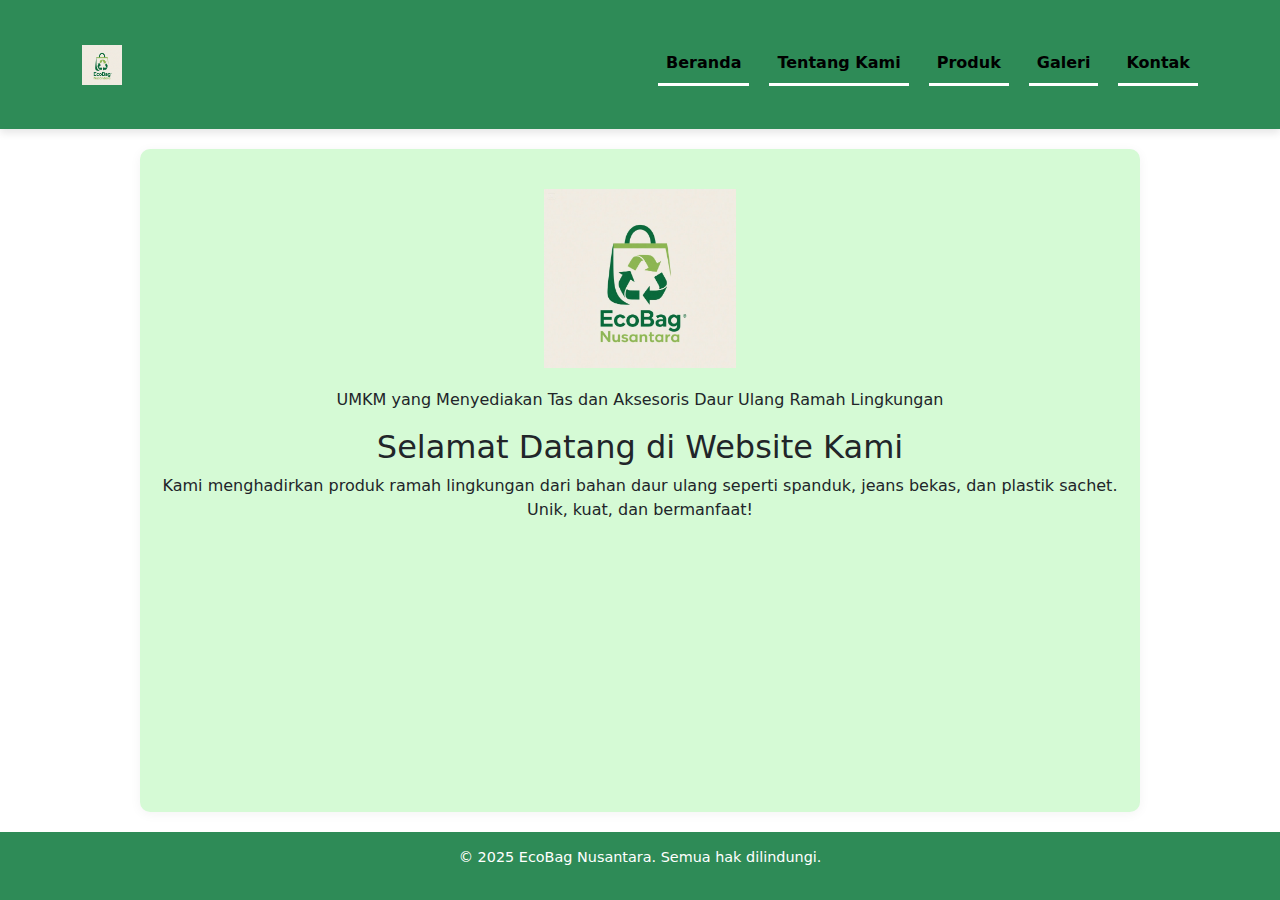
<file: index.html>
<!DOCTYPE html>
<html lang="id">
    <head>
        <meta charset="UTF-8" />
        <meta name="viewport" content="width=device-width, initial-scale=1.0"/>
        <title>profil UMKM - ecoBag Nusantara</title>
        <link rel="stylesheet" href="style.css">
        <!-- Bootstrap CSS -->
        <link href="https://cdn.jsdelivr.net/npm/bootstrap@5.3.2/dist/css/bootstrap.min.css" rel="stylesheet">
        <!-- Bootstrap JS -->
        <script src="https://cdn.jsdelivr.net/npm/bootstrap@5.3.2/dist/js/bootstrap.bundle.min.js"></script>
    </head>
    <body>
        <header>
            <nav class="navbar navbar-expand-lg sticky-top">
                <div class="container">
                    <a class="navbar-brand" href="#">
                        <img src="img/logo.jpeg" alt="Logo UMKM" width="40" height="40">
                    </a>
                    <button class="navbar-toggler" type="button" data-bs-toggle="collapse" data-bs-target="#navbarNav">
                        <span class="navbar-toggler-icon"></span>
                    </button>
                    <div class="collapse navbar-collapse" id="navbarNav">
                        <ul class="navbar-nav ms-auto">
                            <li class="nav-item"><a class="nav-link active" href="index.html">Beranda</a></li>
                            <li class="nav-item"><a class="nav-link active" href="tentang.html">Tentang Kami</a></li>
                            <li class="nav-item"><a class="nav-link active" href="produk.html">Produk</a></li>
                            <li class="nav-item"><a class="nav-link active" href="galeri.html">Galeri</a></li>
                            <li class="nav-item"><a class="nav-link active" href="Kontak.html">Kontak</a></li>
                        </ul>
                    </div>
                </div>
            </nav>
        </header>

        <main>
            <img src="img/logo.jpeg" alt="EcoBag Nusantara" width="20%" />
            <p>UMKM yang Menyediakan Tas dan Aksesoris Daur Ulang Ramah Lingkungan </p>
            <h2>Selamat Datang di Website Kami</h2>
            <p>
                Kami menghadirkan produk ramah lingkungan dari bahan daur ulang seperti
                spanduk, jeans bekas, dan plastik sachet. Unik, kuat, dan bermanfaat!
            </p>
        </main>

        <footer>
            <p>&copy; 2025 EcoBag Nusantara. Semua hak dilindungi.</p>
        </footer>

        <script src="script.js"></script>
    </body>
</html>
</file>
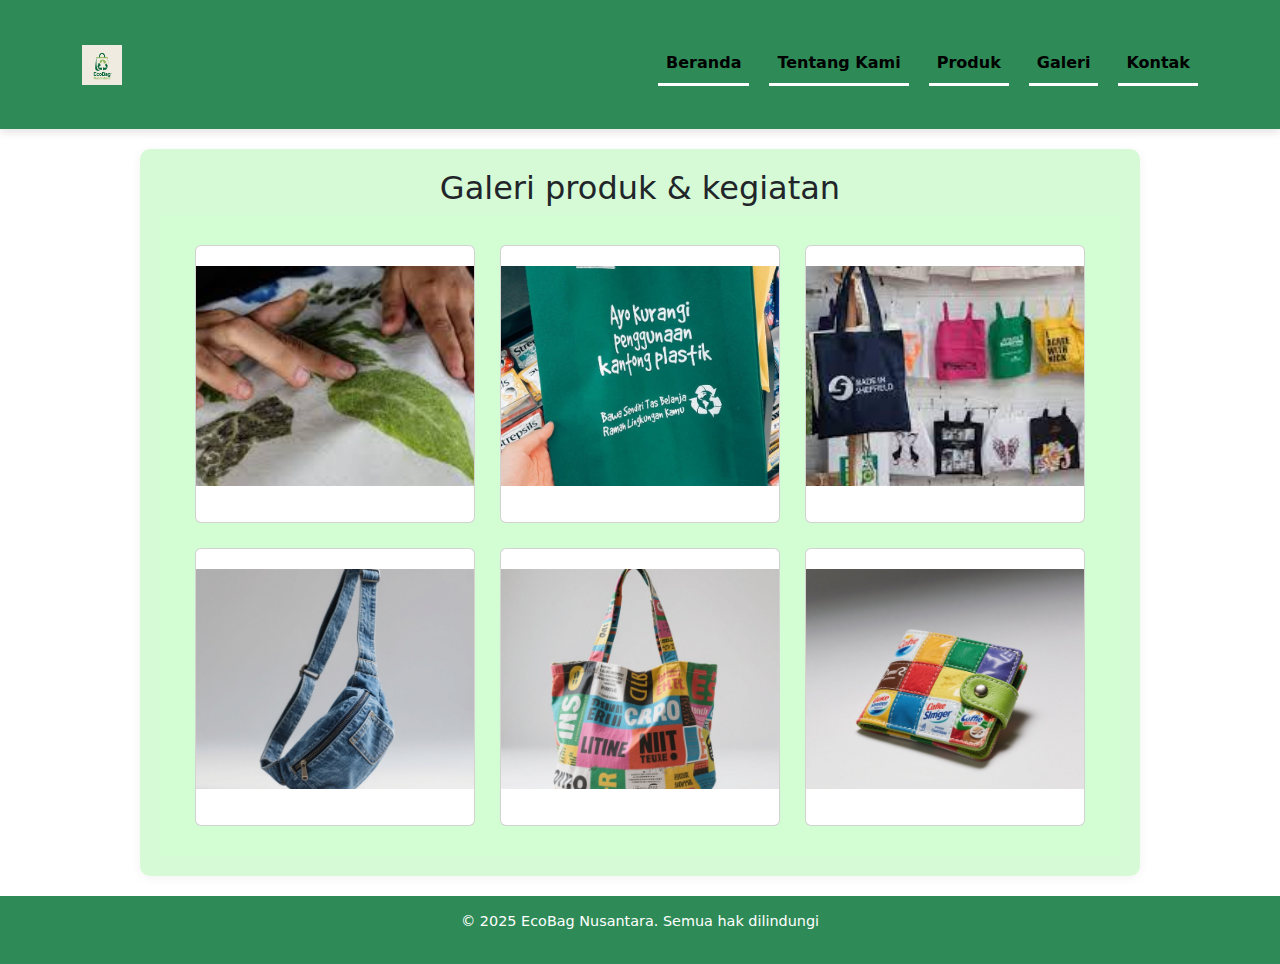
<file: galeri.html>
<!DOCTYPE html>
<html lang="id">
<head>
  <meta charset="UTF-8" />
  <meta name="viewport" content="width=device-width, initial-scale=1.0"/>
  <title>Profi UMKM - EcoBag Nusantara</title>
  <link rel="stylesheet" href="style.css" />
  <script type="module" src="Galeri.js"></script>
  <!-- Bootstrap CSS -->
  <link href="https://cdn.jsdelivr.net/npm/bootstrap@5.3.2/dist/css/bootstrap.min.css" rel="stylesheet">
  <!-- Bootstrap JS -->
  <script src="https://cdn.jsdelivr.net/npm/bootstrap@5.3.2/dist/js/bootstrap.bundle.min.js"></script>
  <!-- Jquery -->
  <script src="https://code.jquery.com/jquery-3.6.0.min.js"></script>
</head>
<body>
  <header>
    <nav class="navbar navbar-expand-lg sticky-top">
      <div class="container">
        <a class="navbar-brand" href="#">
          <img src="img/logo.jpeg" alt="Logo UMKM" width="40" height="40">
        </a>
        <button class="navbar-toggler" type="button" data-bs-toggle="collapse" data-bs-target="#navbarNav">
          <span class="navbar-toggler-icon"></span>
        </button>
        <div class="collapse navbar-collapse" id="navbarNav">
          <ul class="navbar-nav ms-auto">
            <li class="nav-item"><a class="nav-link active" href="index.html">Beranda</a></li>
            <li class="nav-item"><a class="nav-link active" href="tentang.html">Tentang Kami</a></li>
            <li class="nav-item"><a class="nav-link active" href="produk.html">Produk</a></li>
            <li class="nav-item"><a class="nav-link active" href="galeri.html">Galeri</a></li>
            <li class="nav-item"><a class="nav-link active" href="Kontak.html">Kontak</a></li>
          </ul>
        </div>
      </div>
    </nav>
  </header>

  <main>
    <h2>Galeri produk & kegiatan</h2>
    <section class="galeri">
        <div class="card">
            <img src="img/Pembuatan ecobag.jpeg" alt="proses pembuatan EcoBag">
            <p>proses pembuatan EcoBag</p>
        </div>
        <div class="card">
            <img src="img/Stop penggunaan plastik.jpg" alt="Stop penggunaan kantong plastik">
            <p>Stop penggunaan kantong plastik</p>
        </div>
        <div class="card">
            <img src="img/Pameran.jpeg" alt="pameran UMKM ecobag">
            <p>Pameran UMKM ecobag</p>
        </div>
        <div class="card">
            <img src="img/Sling Bag.jpeg" alt="sling bag">
            <p>sling bag dari jeans bekas</p>
        </div>
        <div class="card">
            <img src="img/Tote Bag.jpeg" alt="Tote bag">
            <p>Tote bag dari spanduk bekas</p>
        </div>
        <div class="card">
            <img src="img/Dompet.jpeg" alt="Dompet">
            <p>Dompet dari plastik sachet</p>
        </div>

    </section>
  </main>

  <footer>
    <p>&copy; 2025 EcoBag Nusantara. Semua hak dilindungi</p>
  </footer>
  
  <script>
    
    $(".galeri img").hover(
        function () {
            $(this).css("transform", "scale(1.1)").css("transition", "0.3s");
        },
        function () {
            $(this).css("transform", "scale(1)");
        }
    );
</script>

</body>
</html>
</file>
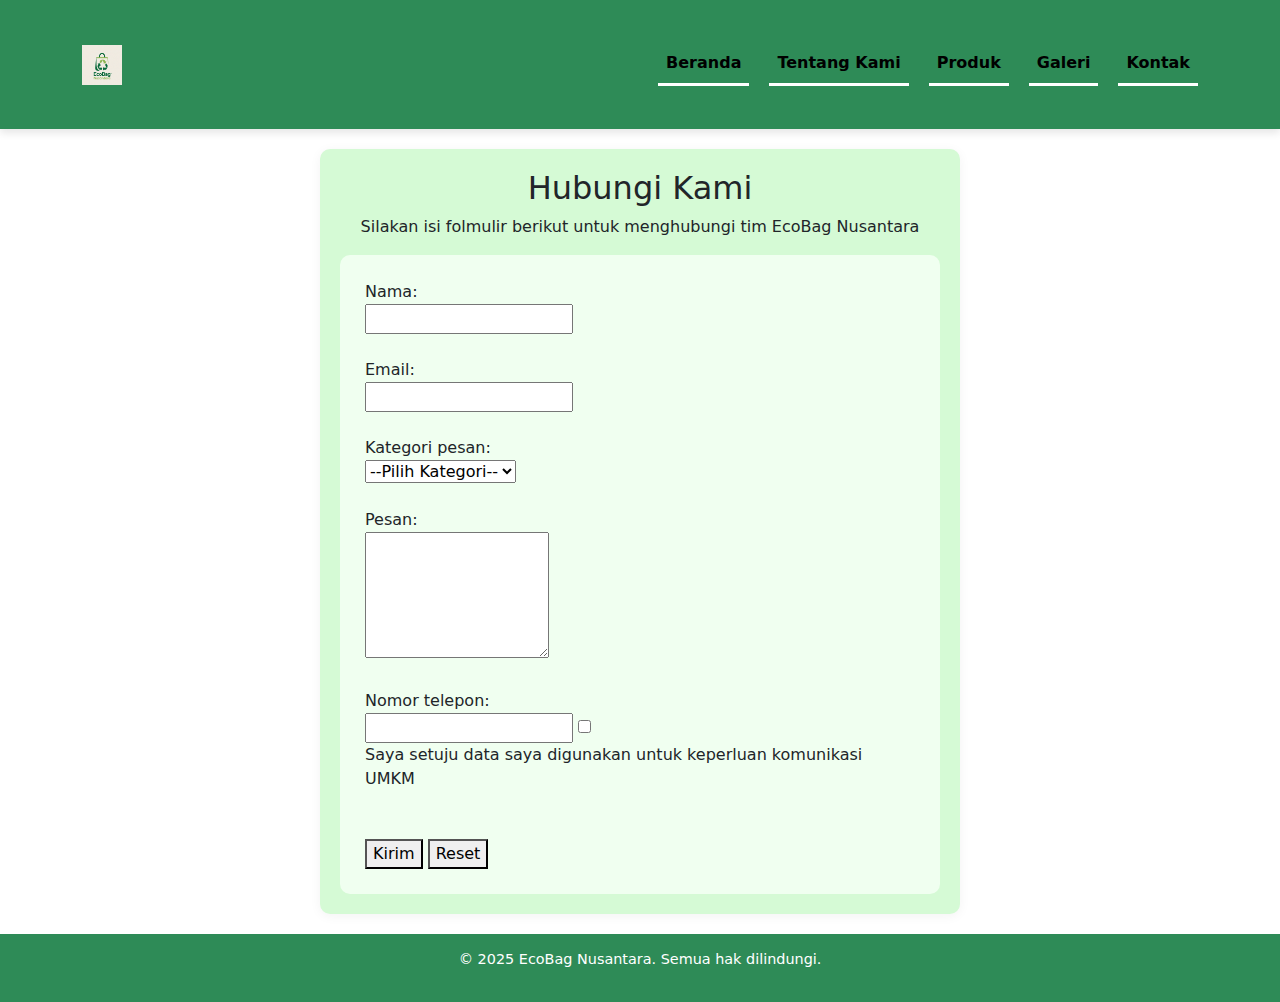
<file: Kontak.html>
<!DOCTYPE html>
<html lang="id">
<head>
    <meta charset="UTF-8" />
    <meta name="viewport" content="width=device-width, initial-scale=1.0"/>
    <title>Profil UMKM - EcoBag Nusantara</title>
    <link rel="stylesheet" href="style.css" />
    <!-- Bootstrap CSS -->
    <link href="https://cdn.jsdelivr.net/npm/bootstrap@5.3.2/dist/css/bootstrap.min.css" rel="stylesheet">
    <!-- Bootstrap JS -->
    <script src="https://cdn.jsdelivr.net/npm/bootstrap@5.3.2/dist/js/bootstrap.bundle.min.js"></script>
    <!-- Jquery -->
    <script src="https://code.jquery.com/jquery-3.6.0.min.js"></script>
</head>
<body>
    <header>
        <nav class="navbar navbar-expand-lg sticky-top">
            <div class="container">
                <a class="navbar-brand" href="#">
                    <img src="img/logo.jpeg" alt="Logo UMKM" width="40" height="40">
                </a>
                <button class="navbar-toggler" type="button" data-bs-toggle="collapse" data-bs-target="#navbarNav">
                    <span class="navbar-toggler-icon"></span>
                </button>
                <div class="collapse navbar-collapse" id="navbarNav">
                    <ul class="navbar-nav ms-auto">
                        <li class="nav-item"><a class="nav-link active" href="index.html">Beranda</a></li>
                        <li class="nav-item"><a class="nav-link active" href="tentang.html">Tentang Kami</a></li>
                        <li class="nav-item"><a class="nav-link active" href="produk.html">Produk</a></li>
                        <li class="nav-item"><a class="nav-link active" href="galeri.html">Galeri</a></li>
                        <li class="nav-item"><a class="nav-link active" href="Kontak.html">Kontak</a></li>
                    </ul>
                </div>
            </div>
        </nav>
    </header>

    <main>
        <h2>Hubungi Kami</h2>
        <p>Silakan isi folmulir berikut untuk menghubungi tim EcoBag Nusantara</p>
        
        <form id="formKontak" action="#" method="post">
            <label for="nama">Nama:</label><br>
            <input type="text" id="nama" name="nama" />
            <span class="error" id="errorNama"></span><br><br>
            
            <label for="email">Email:</label><br>
            <input type="email" id="email" name="email" />
            <span class="error" id="errorEmail"></span><br><br>

            <label for="Kategori">Kategori pesan:</label><br>
            <select name="Kategori" id="Kategori" >
                <option value="">--Pilih Kategori--</option>
                <option value="produk">produk</option>
                <option value="layanan">layanan</option>
                <option value="kerjasama">kerjasama</option>
                <option value="lainnya">lainnya</option>
            </select>
            <span class="error" id="errorKategori"></span><br><br>

            <label for="pesan">Pesan:</label><br>
            <textarea name="pesan" id="pesan" rows="5" ></textarea>
            <span class="error" id="errorPesan"></span><br><br>

            <label for="telepon">Nomor telepon:</label><br>
            <input type="tel" id="telepon" name="telepon">
            <span class="error" id="errorTelepon"></span>

            <input type="checkbox" id="setuju" name="setuju" value="Ya">
            <label for="setuju">Saya setuju data saya digunakan untuk keperluan komunikasi UMKM</label><br>
            <span class="error" id="errorSetuju"></span><br><br>

            <button type="submit">Kirim</button>
            <button type="reset">Reset</button>
        </form>

        <script>
        const form = document.getElementById("formKontak");

        form.addEventListener("submit", function (event) {
        let valid = true;

            // === NAMA ===
            const nama = document.getElementById("nama");
            const errorNama = document.getElementById("errorNama");

        if (nama.value.trim() === "") {
            errorNama.textContent = "Nama wajib diisi.";
            valid = false;
        } else {
            errorNama.textContent = "";
        }

        // === EMAIL ===
        const email = document.getElementById("email");
        const errorEmail = document.getElementById("errorEmail");
        const emailPattern = /^[^ ]+@gmail\.com$/i;

        if (!emailPattern.test(email.value.trim())) {
            errorEmail.textContent = "Email harus @gmail.com dan format benar.";
            valid = false;
        } else {
            errorEmail.textContent = "";
        }

        // === KATEGORI ===
        const Kategori = document.getElementById("Kategori"); // sesuai ID HTML
        const errorKategori = document.getElementById("errorKategori");

        if (Kategori.value === "") {
            errorKategori.textContent = "Pilih salah satu kategori.";
            valid = false;
        } else {
            errorKategori.textContent = "";
        }

        // === PESAN ===
        const pesan = document.getElementById("pesan");
        const errorPesan = document.getElementById("errorPesan");

        if (pesan.value.trim().length < 10) {
            errorPesan.textContent = "Pesan minimal 10 karakter.";
            valid = false;
        } else {
            errorPesan.textContent = "";
        }

        // === TELEPON ===
        const telepon = document.getElementById("telepon");
        const errorTelepon = document.getElementById("errorTelepon");

        if (telepon.value.trim() === "") {
            errorTelepon.textContent = "Nomor telepon wajib diisi.";
            valid = false;
        }
        else if (!/^[0-9]+$/.test(telepon.value.trim())) {
            errorTelepon.textContent = "Nomor telepon hanya boleh berisi angka.";
            valid = false;
        } 
        else {
            errorTelepon.textContent = "";
        }

        // === PERSETUJUAN ===
        const setuju = document.getElementById("setuju");
        const errorSetuju = document.getElementById("errorSetuju");

        if (!setuju.checked) {
            errorSetuju.textContent = "Anda harus menyetujui ketentuan.";
            valid = false;
        } else {
            errorSetuju.textContent = "";
        }

        // === STOP SUBMIT JIKA ERROR ===
        if (!valid) {
            event.preventDefault();
            return;
        }

        // === SUKSES ===
        alert("Pesan berhasil dikirim! Terima kasih telah menghubungi EcoBag Nusantara.");
        form.reset();
    });
    </script>

    <script>

        $("#Kategori").change(function () {
            let kategori = $(this).val();
            if (kategori !== "") {
                alert("Anda memilih kategori: " + kategori);
            }
        });
    </script>


    </main>

    <footer>
        <p>&copy; 2025 EcoBag Nusantara. Semua hak dilindungi.</p>
    </footer>
    
</body>
</html>
</file>
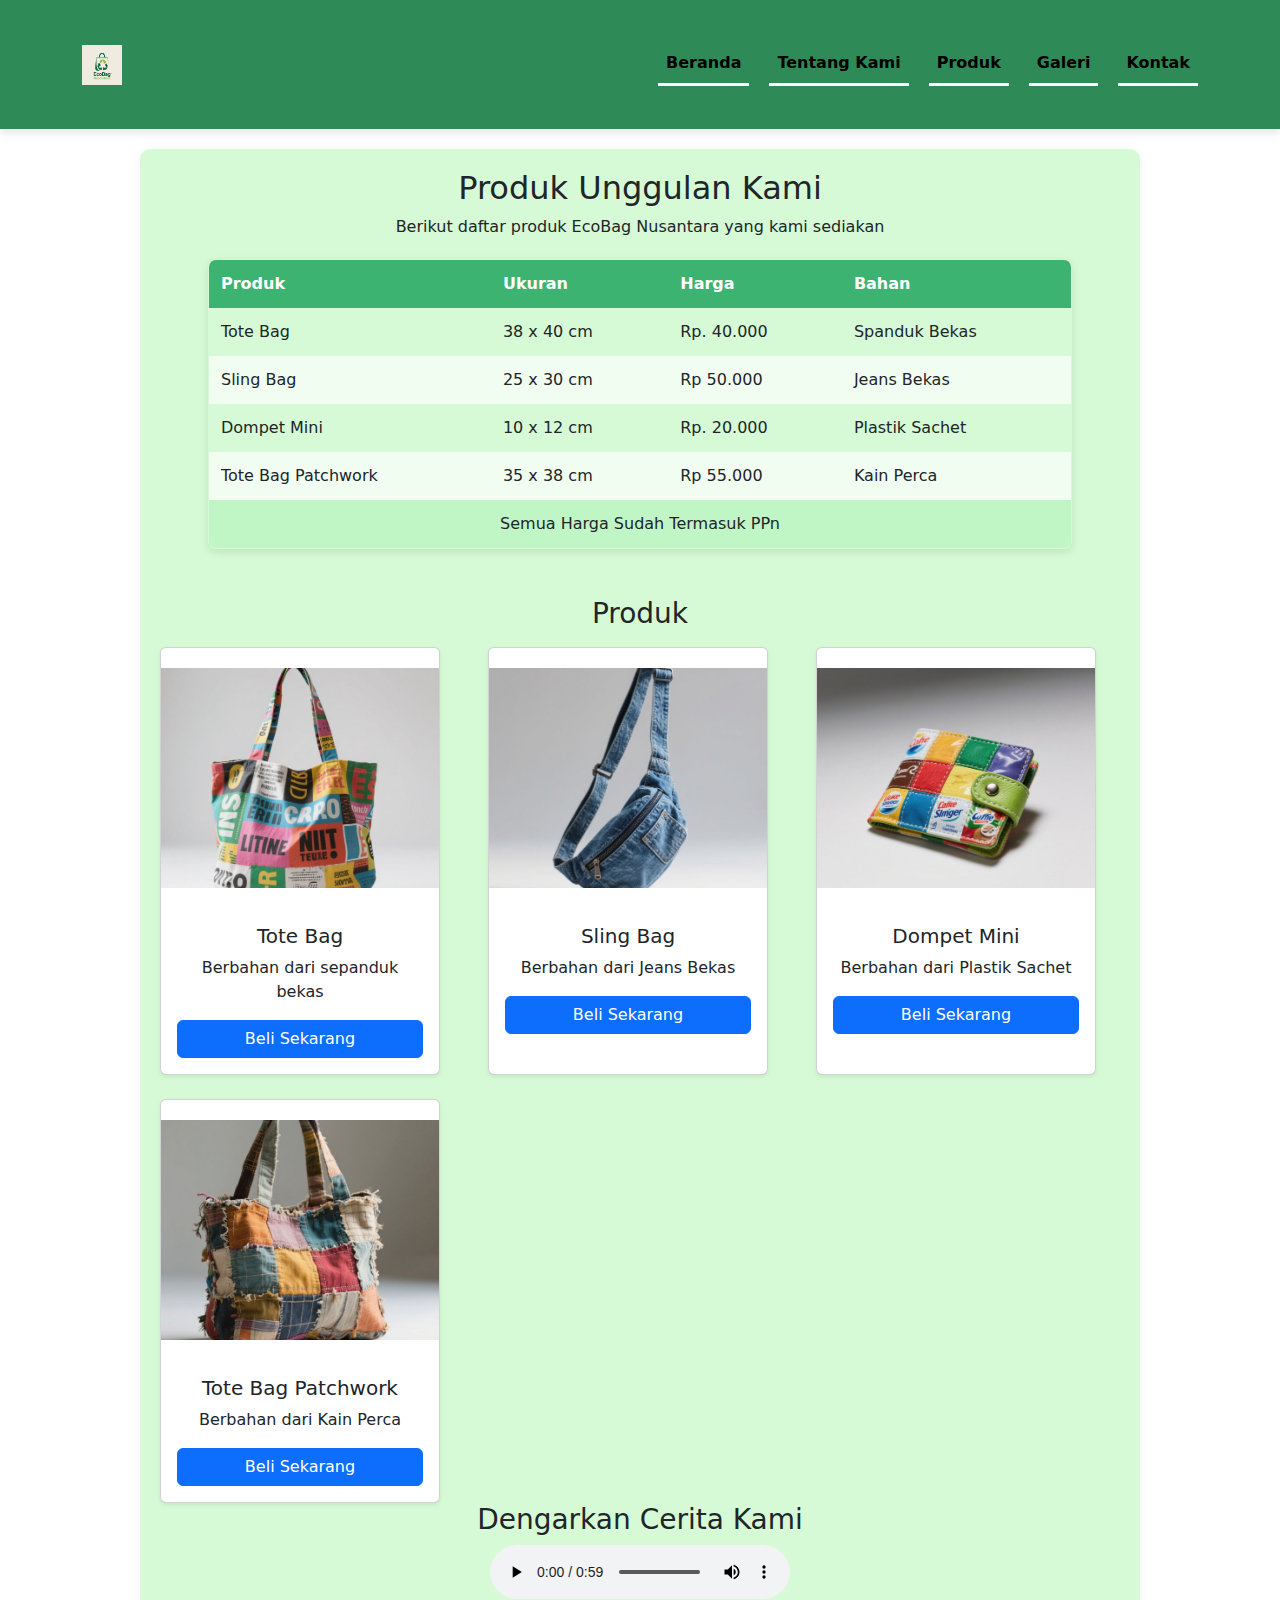
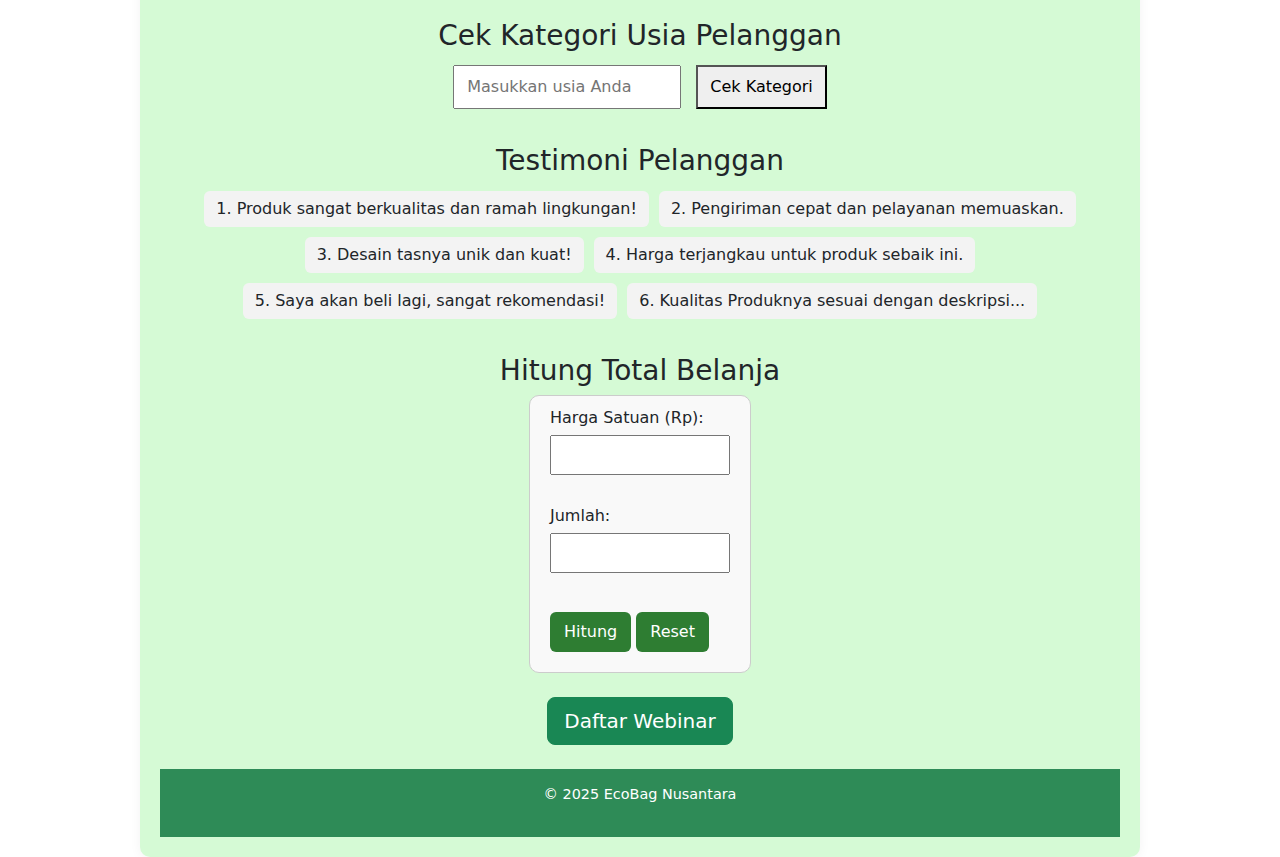
<file: produk.html>
<!DOCTYPE html>
<html lang="id">
<head>
    <meta charset="UTF-8">
    <meta name="viewport" content="width=device-width, initial-scale=1.0">
    <title>Produk _ UMKM Ecobag Nusantara</title>
    <link rel="stylesheet" href="style.css">
    <!-- Bootstrap CSS -->
    <link href="https://cdn.jsdelivr.net/npm/bootstrap@5.3.2/dist/css/bootstrap.min.css" rel="stylesheet">
    <!-- Bootstrap JS -->
    <script src="https://cdn.jsdelivr.net/npm/bootstrap@5.3.2/dist/js/bootstrap.bundle.min.js"></script>
    <!-- Jquery -->
    
</head>

<body>
    <header>
        <nav class="navbar navbar-expand-lg sticky-top">
            <div class="container">
                    <a class="navbar-brand" href="#">
                        <img src="img/logo.jpeg" alt="Logo UMKM" width="40" height="40">
                    </a>
                    <button class="navbar-toggler" type="button" data-bs-toggle="collapse" data-bs-target="#navbarNav">
                        <span class="navbar-toggler-icon"></span>
                    </button>
                    <div class="collapse navbar-collapse" id="navbarNav">
                        <ul class="navbar-nav ms-auto">
                            <li class="nav-item"><a class="nav-link active" href="index.html">Beranda</a></li>
                            <li class="nav-item"><a class="nav-link active" href="tentang.html">Tentang Kami</a></li>
                            <li class="nav-item"><a class="nav-link active" href="produk.html">Produk</a></li>
                            <li class="nav-item"><a class="nav-link active" href="galeri.html">Galeri</a></li>
                            <li class="nav-item"><a class="nav-link active" href="Kontak.html">Kontak</a></li>
                        </ul>
                    </div>
                </div>
        </nav>
    </header>

    <main>
        <h2>Produk Unggulan Kami</h2>
        <p>Berikut daftar produk EcoBag Nusantara yang kami sediakan</p>

        <table border="1" cellspacing="0" cellpadding="6">
            <thead>
                <tr>
                    <th>Produk</th>
                    <th>Ukuran</th>
                    <th>Harga</th>
                    <th>Bahan</th>
                </tr>
            </thead>
            <tbody>
                <tr>
                    <td>Tote Bag</td>
                    <td>38 x 40 cm</td>
                    <td>Rp. 40.000</td>
                    <td>Spanduk Bekas</td>
                </tr>
                <tr>
                    <td>Sling Bag</td>
                    <td>25 x 30 cm</td>
                    <td>Rp 50.000</td>
                    <td>Jeans Bekas</td>
                </tr>
                <tr>
                    <td>Dompet Mini</td>
                    <td>10 x 12 cm</td>
                    <td>Rp. 20.000</td>
                    <td>Plastik Sachet</td>
                </tr>
                <tr>
                    <td>Tote Bag Patchwork</td>
                    <td>35 x 38 cm</td>
                    <td>Rp 55.000</td>
                    <td>Kain Perca</td>
                </tr>
                <tr>
                    <td colspan="4" style="text-align: center; background-color: #c0f6c5;">
                        Semua Harga Sudah Termasuk PPn
                    </td>
                </tr>
            </tbody>
        </table>

        <!-- card produk bootstrap -->
        <h3 class="mt-5 mb-3">Produk</h3>

        <div class="row g-4">

            <div class="col-md-4">
                <div class="card shadow-sm h-100">
                    <img src="img/Tote Bag.jpeg"card-img-top alt="Produk 1">
                    <div class="card-body">
                        <h5 class="card-title">Tote Bag</h5>
                        <p class="card-text">Berbahan dari sepanduk bekas</p>
                        <a href="#" class="btn btn-primary w-100"> Beli Sekarang</a>
                    </div>
                </div>
            </div>

            <div class="col-md-4">
                <div class="card shadow-sm h-100">
                    <img src="img/Sling Bag.jpeg"card-img-top alt="Produk 2">
                    <div class="card-body">
                        <h5 class="card-title">Sling Bag</h5>
                        <p class="card-text">Berbahan dari Jeans Bekas</p>
                        <a href="#" class="btn btn-primary w-100"> Beli Sekarang</a>
                    </div>
                </div>
            </div>

            <div class="col-md-4">
                <div class="card shadow-sm h-100">
                    <img src="img/Dompet.jpeg"card-img-top alt="Produk 3">
                    <div class="card-body">
                        <h5 class="card-title">Dompet Mini</h5>
                        <p class="card-text">Berbahan dari Plastik Sachet</p>
                        <a href="#" class="btn btn-primary w-100"> Beli Sekarang</a>
                    </div>
                </div>
            </div>

            <div class="col-md-4">
                <div class="card shadow-sm h-100">
                    <img src="img/Tote Bag2.jpeg"card-img-top alt="Produk 4">
                    <div class="card-body">
                        <h5 class="card-title">Tote Bag Patchwork</h5>
                        <p class="card-text">Berbahan dari Kain Perca</p>
                        <a href="#" class="btn btn-primary w-100"> Beli Sekarang</a>
                    </div>
                </div>
            </div>

        </div>

        <h3>Dengarkan Cerita Kami</h3>
        <audio controls>
            <source src="AudioEcoBag.mp3" type="audio/mpeg">
        </audio>

    <!-- Cek Usia -->
    <section id="kategori-usia">
      <h3>Cek Kategori Usia Pelanggan</h3>
      <input type="number" id="usia" placeholder="Masukkan usia Anda">
      <button onclick="cekUsia()">Cek Kategori</button>
      <p id="hasilUsia"></p>
    </section>

    <!-- Testimoni -->
    <section id="testimoni">
      <h3>Testimoni Pelanggan</h3>
      <div id="daftarTestimoni"></div>
    </section>

    <!-- Hitung Total belanja -->
    <section id="total-belanja">
      <h3>Hitung Total Belanja</h3>
      <form onsubmit="hitungTotal(event)">
        <label for="harga">Harga Satuan (Rp):</label><br>
        <input type="number" id="harga" required><br><br>

        <label for="jumlah">Jumlah:</label><br>
        <input type="number" id="jumlah" required><br><br>

        <button type="submit">Hitung</button>
        <button type="reset">Reset</button>
      </form>
      <p id="hasilTotal"></p>
    </section>

    <script>
        // Form cek usiaa
        function cekUsia() {
            let usia = document.getElementById("usia").value;
            let hasil = "";
            
            if (usia < 13) hasil = "Anak-anak";
            else if (usia >= 13 && usia <= 17) hasil = "Remaja";
            else if (usia >= 18 && usia <= 60) hasil = "Dewasa";
            else hasil = "Lansia";
            
            document.getElementById("hasilUsia").textContent = "Kategori: " + hasil;
        }

        // Daftar Testimoni Pelanggan 
        const testimoni = [
            "Produk sangat berkualitas dan ramah lingkungan!",
            "Pengiriman cepat dan pelayanan memuaskan.",
            "Desain tasnya unik dan kuat!",
            "Harga terjangkau untuk produk sebaik ini.",
            "Saya akan beli lagi, sangat rekomendasi!",
            "Kualitas Produknya sesuai dengan deskripsi..."
        ];

        const container = document.getElementById("daftarTestimoni");
        testimoni.forEach(function(isi, i) {
            let p = document.createElement("p");
            p.textContent = (i + 1) + ". " + isi;
            container.appendChild(p);
        });

        // Form Hitung total belanja
        function hitungTotal(event) {
            event.preventDefault();
            let harga = document.getElementById("harga").value;
            let jumlah = document.getElementById("jumlah").value;
            let total = harga * jumlah;
            
            document.getElementById("hasilTotal").textContent = 
            "Total Belanja Anda: Rp " + total.toLocaleString("id-ID");
        }

    </script>



    <div class="text-center my-4">
        <a href="Webinar.html" class="btn btn-success btn-lg">
        Daftar Webinar </a>
    </div>

    <footer>
        <p>&copy; 2025 EcoBag Nusantara</p>
    </footer>

    <script src="https://code.jquery.com/jquery-3.6.0.min.js"></script>

        <script>
            $(document).ready(function () {
                $(".btn-primary").click(function (e) {
                    e.preventDefault();
                    alert("Terima kasih, produk akan segera diProses . . .");
                });
            });
        </script>

</body>
</html>
</file>
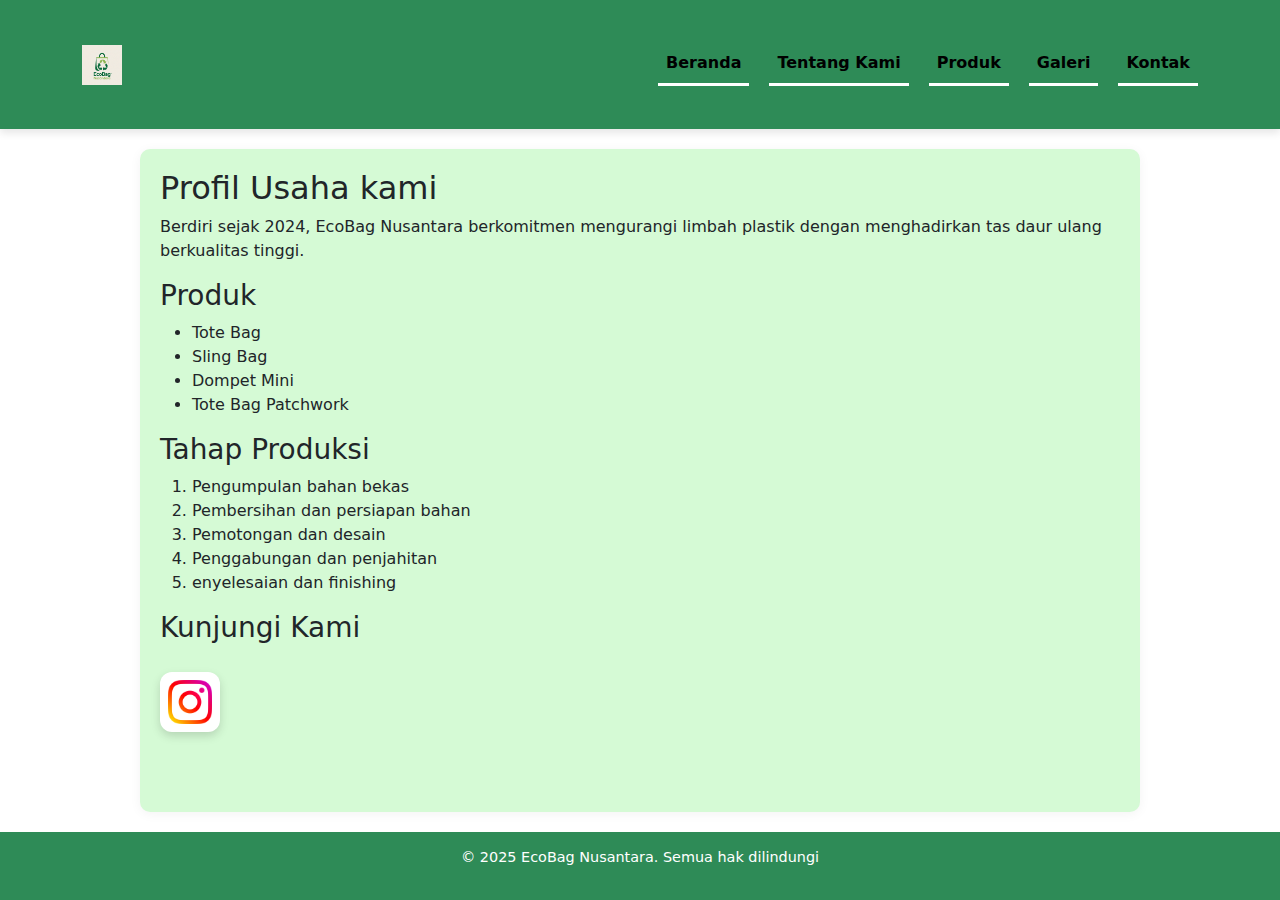
<file: tentang.html>
<!DOCTYPE html>
<html lang="id">
<head>
    <meta charset="UTF-8">
    <meta name="viewport" content="width=device-width, initial-scale=1.0">
    <title>Tentang Kami - EcoBag Nusantara</title>
    <link rel="stylesheet" href="style.css">
    <!-- Bootstrap CSS -->
    <link href="https://cdn.jsdelivr.net/npm/bootstrap@5.3.2/dist/css/bootstrap.min.css" rel="stylesheet">
    <!-- Bootstrap JS -->
    <script src="https://cdn.jsdelivr.net/npm/bootstrap@5.3.2/dist/js/bootstrap.bundle.min.js"></script>
</head>

<body>
    <header>
        <nav class="navbar navbar-expand-lg sticky-top">
                <div class="container">
                    <a class="navbar-brand" href="#">
                        <img src="img/logo.jpeg" alt="Logo UMKM" width="40" height="40">
                    </a>
                    <button class="navbar-toggler" type="button" data-bs-toggle="collapse" data-bs-target="#navbarNav">
                        <span class="navbar-toggler-icon"></span>
                    </button>
                    <div class="collapse navbar-collapse" id="navbarNav">
                        <ul class="navbar-nav ms-auto">
                            <li class="nav-item"><a class="nav-link active" href="index.html">Beranda</a></li>
                            <li class="nav-item"><a class="nav-link active" href="tentang.html">Tentang Kami</a></li>
                            <li class="nav-item"><a class="nav-link active" href="produk.html">Produk</a></li>
                            <li class="nav-item"><a class="nav-link active" href="galeri.html">Galeri</a></li>
                            <li class="nav-item"><a class="nav-link active" href="Kontak.html">Kontak</a></li>
                        </ul>
                    </div>
                </div>
            </nav>
    </header>

    <main class="tentang-container">
        <section class="section-header">
            <h2>Profil Usaha kami</h2>
            <p>
            Berdiri sejak 2024, EcoBag Nusantara berkomitmen mengurangi limbah
            plastik dengan menghadirkan tas daur ulang berkualitas tinggi.
            </p>
        </section>

        <section class="section-block">
            <h3>Produk</h3>
            <ul>
                <li>Tote Bag</li>
                <li>Sling Bag</li>
                <li>Dompet Mini</li>
                <li>Tote Bag Patchwork</li>
            </ul>
        </section>

        <section class="section-block">
            <h3>Tahap Produksi</h3>
            <ol>
                <li>Pengumpulan bahan bekas</li>
                <li>Pembersihan dan persiapan bahan</li>
                <li>Pemotongan dan desain</li>
                <li>Penggabungan dan penjahitan</li>
                <li>enyelesaian dan finishing</li>
            </ol>
        </section>
        <section class="section-contact instagram-area">
            <h3>Kunjungi Kami</h3>
            <a href="https://www.instagram.com/ecobag_nusantara?igsh=aHBhNTJqczhkZ210" target="_blank">
                <img src="img/instagram.png" alt="Instagram Ecobag Nusantara" class="instagram-logo">
            </a>
        </section>
    </main>

    <footer>
        <p>&copy; 2025 EcoBag Nusantara. Semua hak dilindungi</p>
    </footer>
    
</body>
</html>
</file>
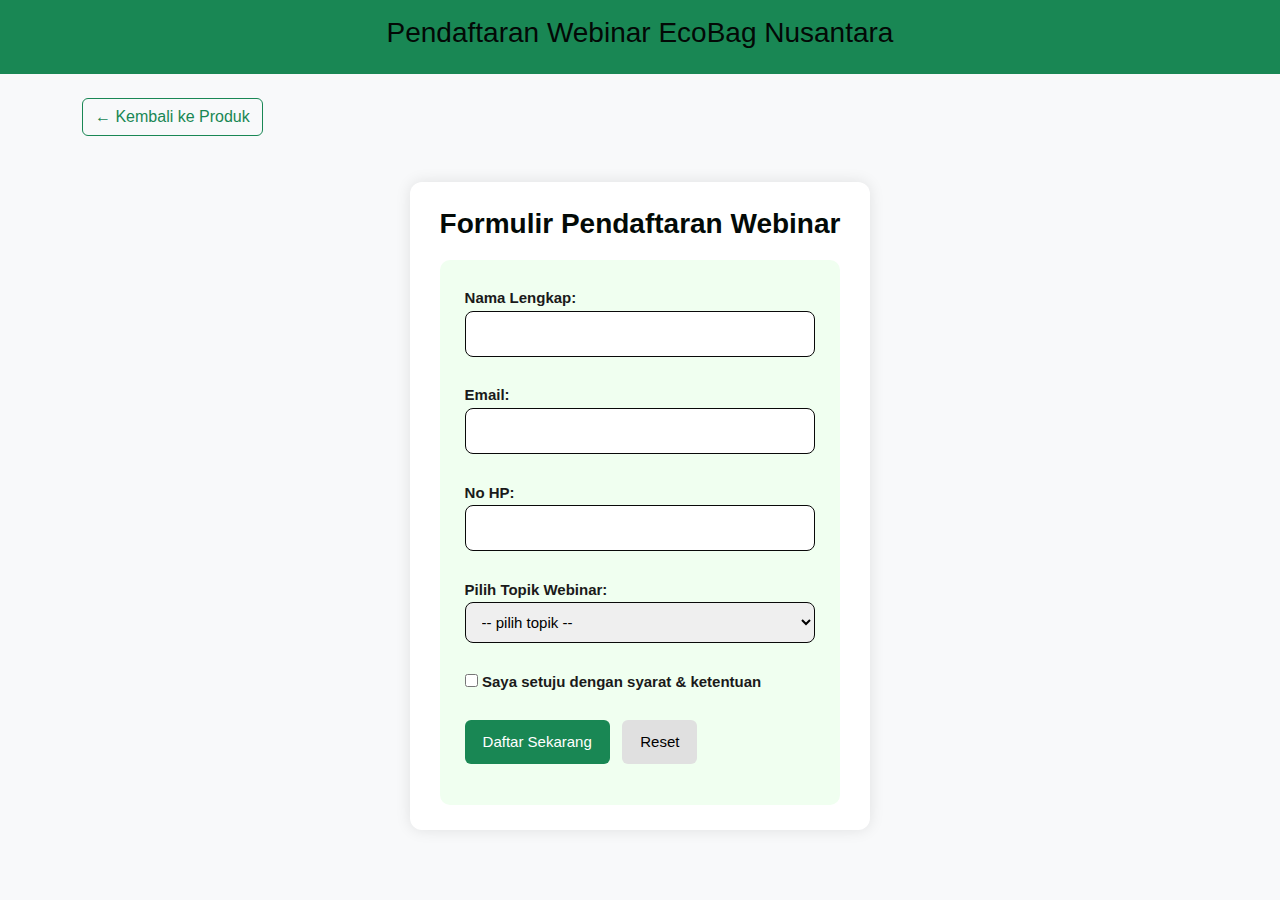
<file: Webinar.html>
<!DOCTYPE html>
<html lang="id">
<head>
    <meta charset="UTF-8">
    <meta name="viewport" content="width=device-width, initial-scale=1.0">
    <title>Form Pendaftaran Webinar - EcoBag Nusantara</title>

    <!-- Bootstrap CSS -->
    <link href="https://cdn.jsdelivr.net/npm/bootstrap@5.3.2/dist/css/bootstrap.min.css" rel="stylesheet">

    <!-- Custom CSS -->
    <link rel="stylesheet" href="style.css">

        <!-- jQuery -->
    <script src="https://code.jquery.com/jquery-3.6.0.min.js"></script>
</head>

<body class="bg-light">

    <!-- HEADER SEDERHANA -->
    <div class="bg-success text-white py-3 text-center">
        <h3>Pendaftaran Webinar EcoBag Nusantara</h3>
    </div>

    <!-- TOMBOL KEMBALI -->
    <div class="container mt-4">
        <a href="produk.html" class="btn btn-outline-success mb-3">&larr; Kembali ke Produk</a>
    </div>

    <!-- KONTEN FORM -->
    <div class="webinar-box">
        <h3 style="text-align:center;">Formulir Pendaftaran Webinar</h3>
        
        <form id="WebinarForm">

            <label for="nama">Nama Lengkap:</label><br>
            <input type="text" id="nama" name="nama">
            <span class="error" id="errorNama"></span><br><br>

            <label for="email">Email:</label><br>
            <input type="email" id="email" name="email">
            <span class="error" id="errorEmail"></span><br><br>

            <label for="hp">No HP:</label><br>
            <input type="text" id="hp" name="hp">
            <span class="error" id="errorHP"></span><br><br>

            <label for="topik">Pilih Topik Webinar:</label><br>
            <select id="topik" name="topik">
                <option value="">-- pilih topik --</option>
                <option value="Pembuatan Tas Ecobag">Pembuatan Tas EcoBag</option>
                <option value="Daur Ulang Kreatif">Daur Ulang Kreatif</option>
                <option value="Bisnis UMKM Ramah Lingkungan">Bisnis UMKM Ramah Lingkungan</option>
            </select>
            <span class="error" id="errorTopik"></span><br><br>

            <input type="checkbox" id="setuju" name="setuju">
            <label for="setuju">Saya setuju dengan syarat & ketentuan</label>
            <span class="error" id="errorSetuju"></span><br><br>

            <button type="submit">Daftar Sekarang</button>
            <button type="reset">Reset</button>

            <p id="successMsg" class="success"></p>

        </form>
    </div>


    <script>
    // === VALIDASI FORM WEBINAR ===
    const form = document.getElementById("WebinarForm");

    form.addEventListener("submit", function (event) {
        let valid = true;

        // Validasi Nama
        const nama = document.getElementById("nama");
        const errorNama = document.getElementById("errorNama");
        if (nama.value.trim() === "") {
            errorNama.textContent = "Nama lengkap wajib diisi.";
            valid = false;
        } else {
            errorNama.textContent = "";
        }

        // Validasi Email
        const email = document.getElementById("email");
        const errorEmail = document.getElementById("errorEmail");
        const emailPattern = /^[^ ]+@gmail\.com$/i;
        if (!emailPattern.test(email.value.trim())) {
            errorEmail.textContent = "Email harus format benar dan menggunakan @gmail.com";
            valid = false;
        } else {
            errorEmail.textContent = "";
        }

        // Validasi No HP
        const hp = document.getElementById("hp");
        const errorHP = document.getElementById("errorHP");
        const hpPattern = /^[0-9]{10,13}$/;
        if (!hpPattern.test(hp.value.trim())) {
            errorHP.textContent = "No HP harus angka 10-13 digit.";
            valid = false;
        } else {
            errorHP.textContent = "";
        }

        // Validasi Pilihan Topik
        const topik = document.getElementById("topik");
        const errorTopik = document.getElementById("errorTopik");
        if (topik.value === "") {
            errorTopik.textContent = "Silakan pilih topik webinar.";
            valid = false;
        } else {
            errorTopik.textContent = "";
        }

        // Validasi checkbox persetujuan
        const setuju = document.getElementById("setuju");
        const errorSetuju = document.getElementById("errorSetuju");
        if (!setuju.checked) {
            errorSetuju.textContent = "Anda harus menyetujui syarat & ketentuan.";
            valid = false;
        } else {
            errorSetuju.textContent = "";
        }

        // Cegah submit jika ada kesalahan
        if (!valid) {
            event.preventDefault();
            return;
        }

        // Jika sukses
        const successMsg = document.getElementById("successMsg");
        successMsg.textContent = "Pendaftaran berhasil! Silakan cek email untuk informasi selanjutnya.";
        alert("Pendaftaran berhasil!");

        form.reset();
    });
</script>


</body>
</html>
</file>
<file: style.css>
/* ============================================================
   =============== 0. GLOBAL STYLE (SEMUA HALAMAN) =============
   ============================================================ */

body {
  font-family: 'Segoe UI', Arial, sans-serif;
  background-color: #fff5f7;
  color: #1a1a1a;
  margin: 0;
  padding: 0;
  line-height: 1.6;
  display: flex;
  flex-direction: column;
  min-height: 100vh;
}


/* header (Menu pilihan) */
h2, h3 {
  color: #030906;
  text-align: center;
}

html, body {
  height: 100%;
}


/* ============================================================
   =============== 1. NAVBAR (SEMUA HALAMAN) ==================
   ============================================================ */

nav ul {
  list-style: none;
  display: flex;
  justify-content: center;
  gap: 20px;
  background-color: #2e8b57;
  padding: 10px 0;
}

nav ul li a {
  color: white;
  text-decoration: none;
  padding: 8px 16px;
  transition: 0.3s ease;
}

nav ul li a:hover {
  text-decoration: underline;
}

nav ul li a.active {
  border-bottom: 3px solid #fff;
  font-weight: bold;
}


/* ============================================================
   =============== 2. HEADER (SEMUA HALAMAN) ==================
   ============================================================ */

header {
  background-color: #2e8b57;
  color: white;
  text-align: center;
  padding: 25px 0;
  box-shadow: 0 4px 8px rgba(0, 0, 0, 0.1);
}

header h1 {
  margin: 0;
  font-size: 1.8rem;
  letter-spacing: 1px;
  box-shadow: 0 -3px 8px rgba(0, 0, 0, 0.1);
}


/* ============================================================
   =============== 3. INDEX.HTML ===============================
   ============================================================ */

main {
  background-color: rgb(213, 250, 213);
  border-radius: 10px;
  padding: 20px;
  margin: 20px auto;
  box-shadow: 0 2px 12px rgba(0, 0, 0, 0.05);
  max-width: 1000px;
  flex: 1;
}


/* === P text center === */
main p:first-of-type,
main p:nth-of-type(2) {
text-align: center;
}

main img {
  display: block;
  margin: 20px auto;
}

/* ============================================================
   =============== Tentang Kami.HTML ==============================
   ============================================================ */

.tentang-container {
  background-color: rgb(213, 250, 213);
  border-radius: 10px;
  padding: 20px;
  margin: 20px auto;
  box-shadow: 0 2px 12px rgba(0, 0, 0, 0.05);
  max-width: 1000px;
  flex: 1;
}

/* teks rata kiri */
.tentang-container * {
    text-align: left !important;
}

  
/* ==== Logo Instagram ==== */
.instagram-logo {
  width: 60px;
  border-radius: 12px;
  box-shadow: 0 4px 10px rgba(0, 0, 0, 0.15);
  background-color: white;
  padding: 8px;
  transition: all 0.3s ease;
}

.instagram-logo:hover {
  transform: scale(1.15);
  box-shadow: 0 6px 15px rgba(0, 0, 0, 0.25);
  background-color: #fefefe;
  cursor: pointer;
}

.instagram-area .instagram-logo {
  display: inline-block;
  margin-left: auto;
}



/* ============================================================
   =============== 4. PRODUK.HTML ==============================
   ============================================================ */

/* Tabel produk */
table {
  width: 90%;
  margin: 20px auto;
  border-collapse: collapse;
  border-radius: 8px;
  overflow: hidden; /* hide border*/
  box-shadow: 0 3px 8px rgba(0,0,0,0.1);
}

/* === jarak isi tabel === */
th, td {
  border: 1px solid #cfe8cf;
  padding: 12px;
  text-align: left;
}

/* === background (judul kolom tabel) === */
th {
  background-color: #3cb371;
  color: white;
}

/* === bg Kolom 3,5 ===  */
tr:nth-child(even) {
  background-color: #f2fdf2;
}

/* === Hover untuk kolom 3,5 === */
tr:hover {
  background-color: #e1f7e1;
}


/* kategori usia */
#kategori-usia {
  text-align: center;
  margin-top: 20px;
}

/* === form cek usia === */
#kategori-usia input,
#kategori-usia button {
  margin: 5px;
  padding: 8px 12px;
}


/* ==== Testimoni =====  */
/* === Text Center === */
#testimoni {
  text-align: center;
  margin-top: 30px;
}

/* === Daftar testimoni pelanggan === */
#daftarTestimoni p {
  background-color: #f3f3f3;
  display: inline-block;
  padding: 6px 12px;
  margin: 5px;
  border-radius: 6px;
}

/* == set Form center - total belanja == */
#total-belanja {
  text-align: center;
  margin-top: 30px;
}

/* == form total belamja == */
#total-belanja form {
  display: inline-block;
  text-align: left;
  padding: 10px 20px;
  border: 1px solid #ccc;
  border-radius: 10px;
  background-color: #f9f9f9;
}
/* === jarak antar input === */
#total-belanja input {
  margin: 5px 0;
  padding: 6px;
  width: 180px;
}

/* === Hitung total belanja === */
/* ========= Tombol =========== */
#total-belanja button {
  background-color: #2e7d32;
  color: white;
  border: none;      /* garis tepi */
  padding: 8px 14px;
  border-radius: 6px;
  margin: 10px auto;
  cursor: pointer;
}

#hasilTotal {
  margin-top: 10px;
  font-weight: bold;
  color: #1b5e20;
}

/* card produk bagian nama produk */
.card .card-body {
  text-align: center;
}

/* audio */
audio {
  display: block;
  margin: auto;
}


/* ============================================================
   =============== 5. WEBINAR.HTML =============================
   ============================================================ */

/* ==== STYLE KOTAK FORM ==== */
.webinar-box {
    background: #ffffff;
    max-width: 550px;
    margin: 30px auto;
    padding: 25px 30px;
    border-radius: 12px;
    box-shadow: 0 0 15px rgba(0, 0, 0, 0.1);
}

/* JUDUL FORM */
.webinar-box h3 {
    font-weight: 600;
    margin-bottom: 20px;
    color: #030a07; 
}

/* INPUT & SELECT */
.webinar-box input[type="text"],
.webinar-box input[type="email"],
.webinar-box select {
    width: 100%;
    padding: 10px 12px;
    font-size: 15px;
    border: 1px solid #090909;
    border-radius: 8px;
    outline: none;
    transition: 0.3s;
}

/* EFEK KETIK SAAT SEDANG INPUT */
.webinar-box input:focus,
.webinar-box select:focus {
    border-color: #198754;
    box-shadow: 0 0 5px rgba(38, 247, 14, 0.5);
}

/* LABEL */
.webinar-box label {
    font-weight: 550;
    font-size: 15px;
}

/* TOMBOL Daftar */
.webinar-box button {
    padding: 10px 18px;
    margin-right: 8px;
    border: none;
    border-radius: 6px;
    font-size: 15px;
    cursor: pointer;
    transition: 0.3s;
}

/* TOMBOL DAFTAR */
.webinar-box button[type="submit"] {
    background-color: #198754;
    color: #fff;
}
.webinar-box button[type="submit"]:hover {
    background-color: #157347;
}
/* =============================================== */

/* TOMBOL RESET */
.webinar-box button[type="reset"] {
    background-color: #e0e0e0;
    color: #000;  /* "Reset" */
}
.webinar-box button[type="reset"]:hover {
    background-color: #cacaca;
}

/* PESAN ERROR */
.error {
    font-size: 13px;
    color: #d60000;
    font-style: italic;
}

/* PESAN SUKSES */
.success {
    margin-top: 15px;
    color: #198754;
    font-weight: 600;
    font-size: 15px;
    text-align: center;
}

/* ============================================================
   =============== 6. GALERI.HTML ==============================
   ============================================================ */

.galeri {
  display: flex;
  flex-wrap: wrap;
  gap: 25px;         /*  jarak card vertikal dan horizontal  */
  justify-content: center;
  padding: 30px;
  background-color: #d3fdd3;
}

.card {
  flex: 1 1 250px;
  max-width: 280px;
  background-color: #ffffff;
  border-radius: 12px;
  overflow: hidden;     /* agar zoom in out gambar tidak keluar dari card*/
}

.card img {
  width: 100%;
  height: 220px;
  object-fit: cover;    /*Saat hover gambar tak akan keluar card*/
}



/* ============================================================
   =============== 7. KONTAK.HTML ==============================
   ============================================================ */

form {
  max-width: 600px;
  margin: 0 auto;
  background-color: #f0fff0;
  padding: 25px;
  border-radius: 10px;
}


/* ============================================================
   =============== 8. FOOTER ===================================
   ============================================================ */

footer {
  background-color: #2e8b57;
  color: white;
  text-align: center;
  padding: 15px 0;
  margin-top: auto;
  font-size: 0.9rem;
}
</file>
